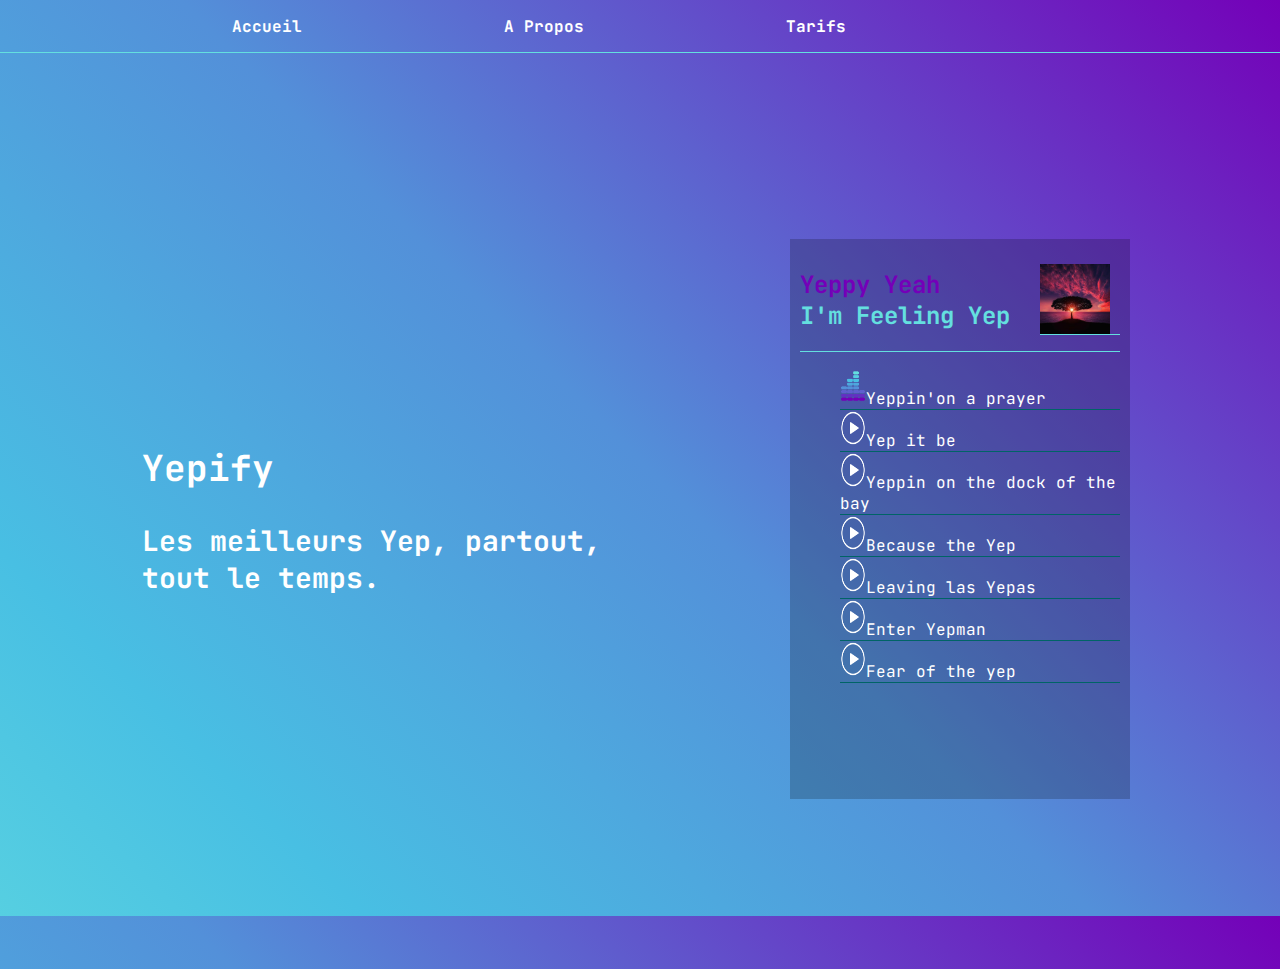
<file: Yepify/index.html>
<!DOCTYPE html>
<html lang="fr">
    <head>
        <meta charset="utf-8">
        <link rel="preconnect" href="https://fonts.googleapis.com">  
        <link rel="preconnect" href="https://fonts.gstatic.com" crossorigin>  
        <link href="https://fonts.googleapis.com/css2?family=JetBrains+Mono:wght@100;200;300;400;500;600;700;800&display=swap" rel="stylesheet">
        <link rel="stylesheet" href="assets/styles/css/style.css">
        <title>Yep Yep</title>
    </head>
    
    <body>
        <header>
            <h1>Nav</h1>
            <nav>
                <ul>
                    <li>Accueil</li>
                    <li>A Propos</li>
                    <li>Tarifs</li>
                </ul>
            </nav>
        </header>
        
        <main>
            <section>
                <section>
                <h2>Yepify</h2>
                <h3>Les meilleurs Yep, partout,<br> tout le temps.</h3>
                </section>
                
                <section id="playlist">
                    <section>
                        <h2><span class="purple">Yeppy Yeah </span><br> <span class="blue">I'm Feeling Yep</span></h2>
                        <section><img src="assets/img/tree.png" height=70vh width=70vw></section>
                    </section>
                    
                        <ul>
                            <li><img src="assets/img/equalizer.png">Yeppin'on a prayer</li>
                            <li><img src="assets/img/play.png">Yep it be</li>
                            <li><img src="assets/img/play.png">Yeppin on the dock of the bay</li>
                            <li><img src="assets/img/play.png">Because the Yep</li>
                            <li><img src="assets/img/play.png">Leaving las Yepas</li>
                            <li><img src="assets/img/play.png">Enter Yepman</li>
                            <li><img src="assets/img/play.png">Fear of the yep</li>
                        </ul>
                </section>
            </section>
        </main>
    </body>
</html>
</file>
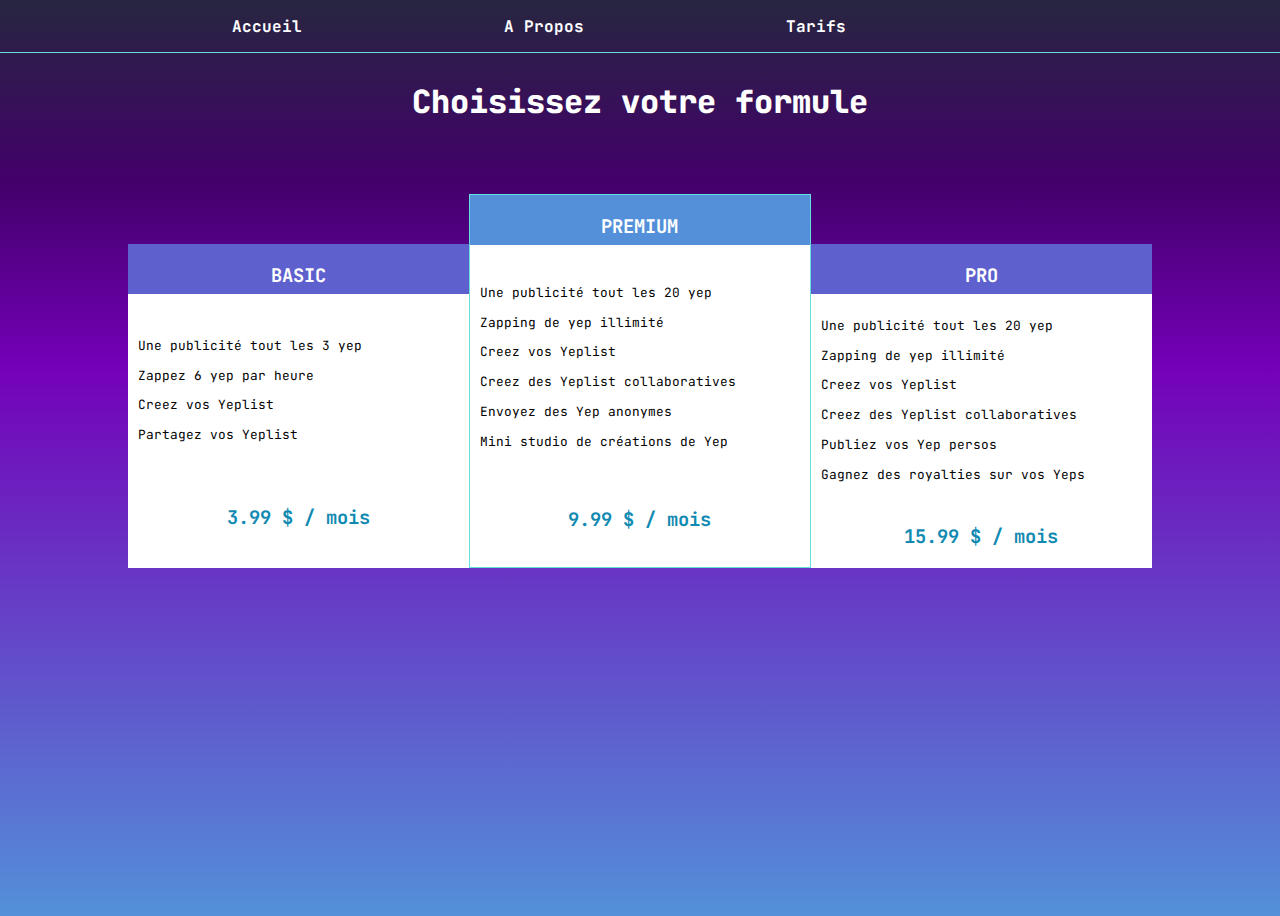
<file: Yepify/page2.html>
<!DOCTYPE html>
<html lang="fr">
    <head>
        <meta charset="utf-8">
        <link rel="preconnect" href="https://fonts.googleapis.com">  
        <link rel="preconnect" href="https://fonts.gstatic.com" crossorigin>  
        <link href="https://fonts.googleapis.com/css2?family=JetBrains+Mono:wght@100;200;300;400;500;600;700;800&display=swap" rel="stylesheet">
        <link rel="stylesheet" href="assets/styles/css/style2.css">
        <title>Yep Yep</title>
    </head>
    
    <body>
        <header>
            <h1>Nav</h1>
            <nav>
                <ul>
                    <li>Accueil</li>
                    <li>A Propos</li>
                    <li>Tarifs</li>
                </ul>
            </nav>
        </header>

        <main>
            <h2>Choisissez votre formule</h2>
            <section>
                <article id="basic">
                    <header class="blue">
                        <h3>Basic</h3>
                    </header>
                    <section>
                        <p>Une publicité tout les 3 yep</p>
                        <p>Zappez 6 yep par heure</p>
                        <p>Creez vos Yeplist</p>
                        <p>Partagez vos Yeplist</p>
                    </section>
                    <footer><h3>3.99 $ / mois</h3></footer>
                </article>
                
                <article id="premium">
                    <header class="neonblue">
                        <h3>Premium</h3>
                    </header>
                    <section>
                        
                        <p>Une publicité tout les 20 yep</p>
                        <p>Zapping de yep illimité</p>
                        <p>Creez vos Yeplist</p>
                        <p>Creez des Yeplist collaboratives</p>
                        <p>Envoyez des Yep anonymes</p>
                        <p>Mini studio de créations de Yep</p>
                    </section>
                    <footer><h3>9.99 $ / mois</h3></footer>
                </article>
                
                <article id="pro">
                    <header class="blue">
                        <h3>Pro</h3>
                    </header>
                    <section>
                        <p>Une publicité tout les 20 yep</p>
                        <p>Zapping de yep illimité</p>
                        <p>Creez vos Yeplist</p>
                        <p>Creez des Yeplist collaboratives</p>
                        <p>Publiez vos Yep persos</p>
                        <p>Gagnez des royalties sur vos Yeps</p>
                    </section>
                    <footer><h3>15.99 $ / mois</h3></footer>
                </article>
            </section>
        </main>
    </body>
</html>
</file>
<file: Yepify/assets/styles/css/style.css>
html {
  font-size: 16px;
  font-family: "JetBrains Mono", monospace;
  color: #fff;
}

body {
  background: linear-gradient(225deg, #7400b8, #6930c3, #5e60ce, #5390d9, #4ea8de, #48bfe3, #56cfe1);
  height: 100vh;
  width: 100vw;
  margin: 0;
  padding: 0;
}
body > header h1 {
  display: none;
}
body > header nav {
  width: 100vw;
}
body > header nav > ul {
  border-bottom: 1px solid #64dfdf;
  padding-bottom: 15px;
}
body > header nav > ul li {
  font-weight: bold;
  margin-left: 15vw;
  display: inline-block;
  align-self: center;
  justify-self: center;
}
body > main > section {
  display: grid;
  grid-template-columns: 1fr 1fr;
  height: 100vh;
}
body > main > section > section {
  font-size: 1.5em;
  margin-left: 8vw;
  align-self: center;
  justify-self: center;
}
body > main #playlist {
  padding: 10px;
  margin: auto;
  height: 60vh;
  width: 25vw;
  background-color: rgba(0, 0, 0, 0.2);
  font-size: 1em;
  justify-self: start;
  align-self: center;
}
body > main #playlist section {
  display: grid;
  grid-template-columns: 3fr 1fr;
  border-bottom: 1px solid #64dfdf;
}
body > main #playlist section .purple {
  color: #7400b8;
}
body > main #playlist section .blue {
  color: #64dfdf;
}
body > main #playlist section section {
  grid-column: 2/3;
  margin: auto;
  padding: auto;
}
body > main #playlist > ul {
  list-style: none;
}
body > main #playlist > ul img {
  height: 4vh;
  width: 2vw;
}
body > main #playlist > ul li {
  padding-left: 0;
  border-bottom: 1px solid #006466;
}
body > main #playlist h2 {
  color: #7400b8;
}

/*# sourceMappingURL=style.css.map */
</file>
<file: Yepify/assets/styles/css/style2.css>
html {
  font-size: 16px;
  font-family: "JetBrains Mono", monospace;
  color: #fff;
}

body {
  background: linear-gradient(180deg, #272640, #43006b, #7400b8, #6930c3, #5e60ce, #5390d9);
  height: 100vh;
  width: 100vw;
  margin: 0;
  padding: 0;
}
body > header h1 {
  display: none;
}
body > header nav {
  width: 100vw;
}
body > header nav > ul {
  border-bottom: 1px solid #64dfdf;
  padding-bottom: 15px;
}
body > header nav > ul li {
  font-weight: bold;
  margin-left: 15vw;
  display: inline-block;
  align-self: center;
  justify-self: center;
}
body main h2 {
  text-align: center;
  font-size: 2em;
  font-weight: 900;
}
body main > section {
  display: grid;
  grid-template-columns: repeat(3, 1fr);
  padding: 5vh 10vw 5vh 10vw;
}
body main > section article {
  background-color: #fff;
  color: #000;
  display: grid;
  grid-template-row: 1fr 0.2fr;
}
body main > section article p {
  font-size: 0.8em;
}
body main > section article header {
  color: #fff;
  text-align: center;
  text-transform: uppercase;
  height: 50px;
}
body main > section article section {
  padding: 10px;
}
body main > section article footer {
  text-align: center;
}
body main > section #basic {
  grid-column: 1/2;
  margin-top: 50px;
}
body main > section #basic footer h3 {
  color: #118ab2;
}
body main > section #premium {
  grid-column: 2/3;
  border: 1px solid #64dfdf;
}
body main > section #premium footer h3 {
  color: #118ab2;
}
body main > section #pro {
  grid-column: 3/4;
  margin-top: 50px;
}
body main > section #pro footer h3 {
  color: #118ab2;
}
body main > section .blue {
  background: #5e60ce;
}
body main > section .neonblue {
  background: #5390d9;
}

/*# sourceMappingURL=style2.css.map */
</file>
